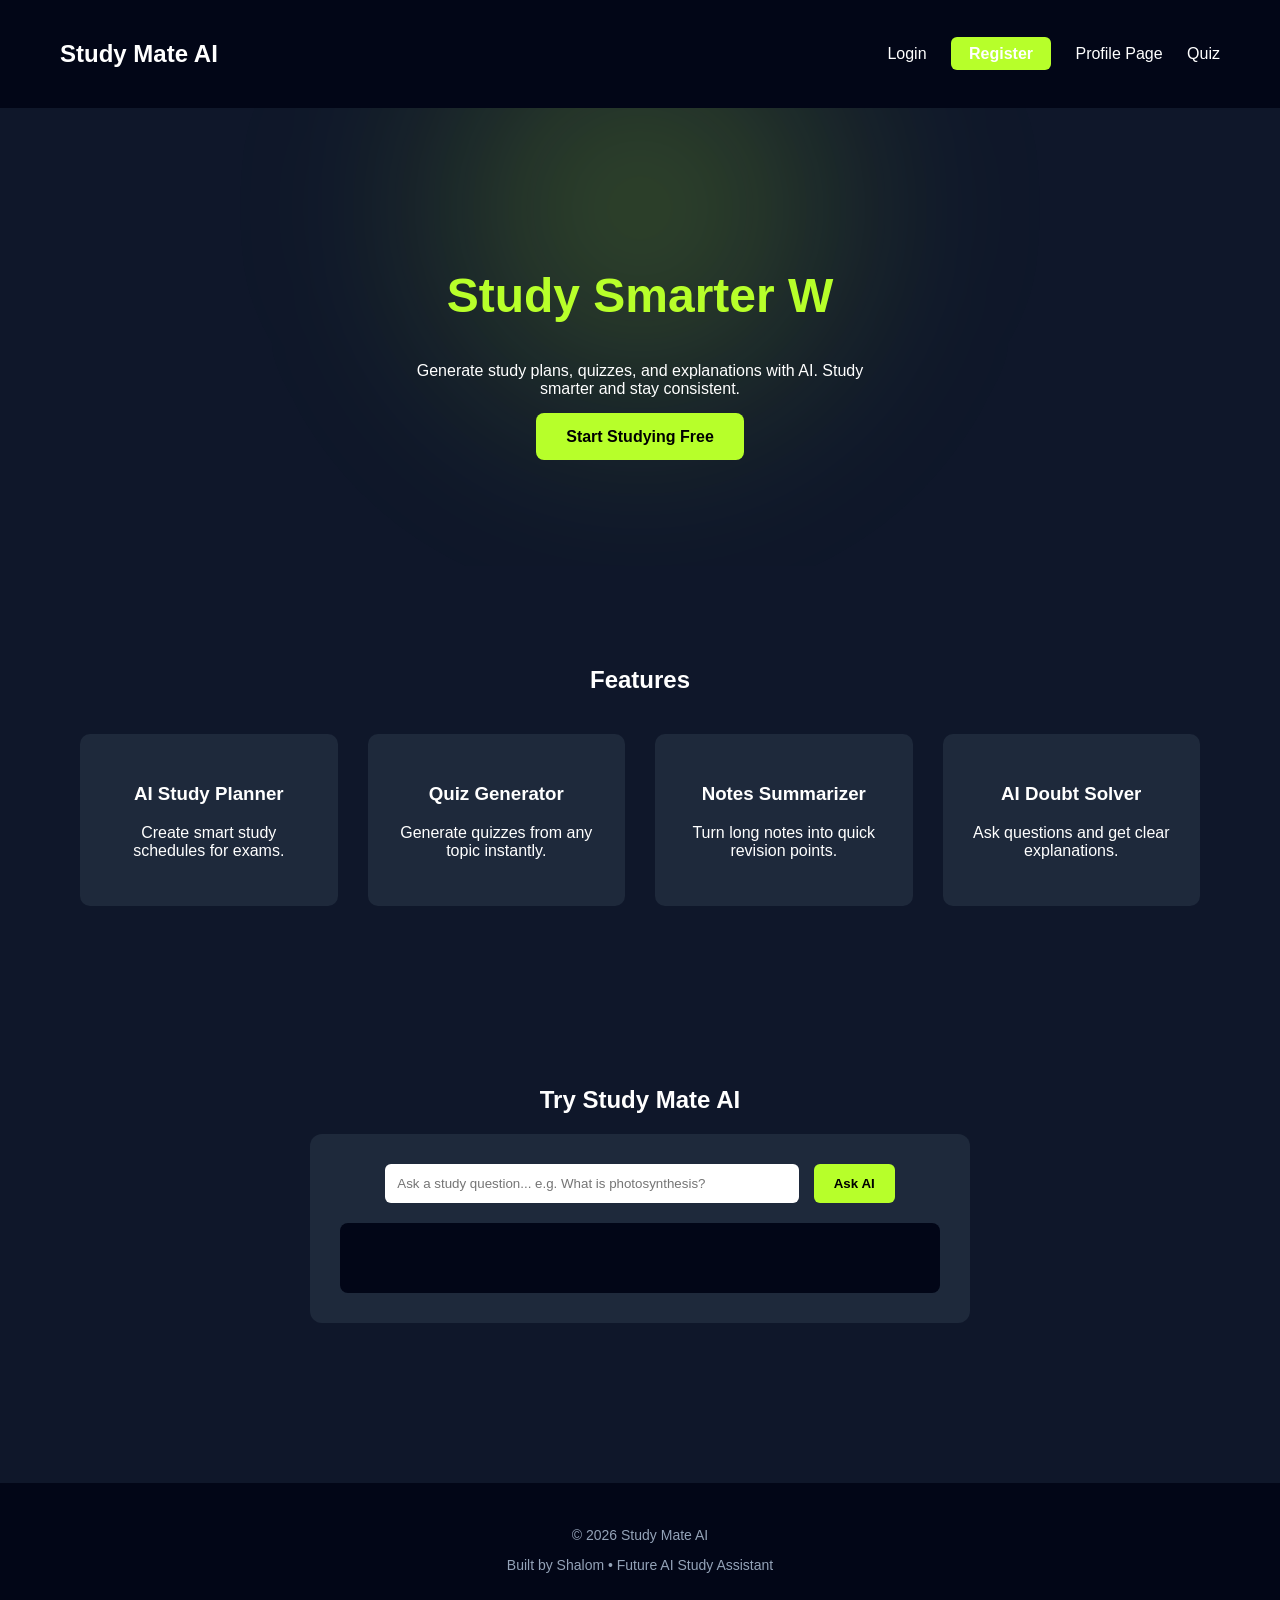
<file: index.html>
<!DOCTYPE html>
<html lang="en">

<head>
<meta charset="UTF-8">
<meta name="viewport" content="width=device-width, initial-scale=1.0">
<title>Study Mate AI</title>
<link rel="stylesheet" href="style.css">
</head>

<body>
    <style>
        /* GENERAL STYLES */
body{
    margin:0;
    font-family: Arial, sans-serif;
    background:#0f172a;
    color:white;
}

/* NAVBAR */
.navbar{
    display:flex;
    justify-content:space-between;
    align-items:center;
    padding:20px 60px;
    background:#020617;
}

.nav-links a{
    margin-left:20px;
    text-decoration:none;
    color:white;
}

.home-btn{
    background:#b7ff2a;
    color:black;
    padding:8px 18px;
    border-radius:6px;
    font-weight:bold;
}

/* HERO SECTION */
.hero{
    text-align:center;
    padding:120px 20px;
    position:relative;
    overflow:hidden;
}

.hero::before{
    content:"";
    position:absolute;
    top:-200px;
    left:50%;
    transform:translateX(-50%);
    width:600px;
    height:600px;
    background:radial-gradient(circle, rgba(183,255,42,0.25), transparent 70%);
    filter:blur(80px);
    z-index:-1;
}

.hero h2{
    font-size:48px;
    font-weight:bold;
    color:#b7ff2a;
}

.hero p{
    max-width:500px;
    margin:auto;
    margin-top:20px;
    margin-bottom:30px;
}

.start-btn{
    background:#b7ff2a;
    color:black;
    padding:15px 30px;
    border-radius:8px;
    text-decoration:none;
    font-weight:bold;
}

/* FEATURES SECTION */
.features{
    padding:80px 20px;
    text-align:center;
}

.feature-grid{
    display:grid;
    grid-template-columns:repeat(auto-fit,minmax(220px,1fr));
    gap:30px;
    margin-top:40px;
    padding:0 60px;
}

.feature-card{
    background:#1e293b;
    padding:30px;
    border-radius:10px;
    transition:0.3s;
    cursor:pointer;
}

.feature-card:hover{
    transform:translateY(-8px);
    box-shadow:0 10px 20px rgba(0,0,0,0.4);
    border:1px solid #b7ff2a;
}

/* COINS & REWARDS SECTION */
.rewards{
    background:#0f172a;
    padding:60px 20px;
    text-align:center;
}

.rewards h2{
    color:#b7ff2a;
    font-size:36px;
    margin-bottom:20px;
}

.reward-cards{
    display:grid;
    grid-template-columns:repeat(auto-fit,minmax(180px,1fr));
    gap:20px;
    max-width:700px;
    margin:auto;
}

.reward-card{
    background:#1e293b;
    padding:25px;
    border-radius:12px;
    transition:0.3s;
    cursor:pointer;
}

.reward-card:hover{
    transform:translateY(-5px);
    box-shadow:0 8px 16px rgba(0,0,0,0.3);
    border:1px solid #b7ff2a;
}

.reward-card h3{
    color:#b7ff2a;
    margin-bottom:10px;
}

.reward-card p{
    color:#d1d5db;
    font-size:14px;
}

/* AUTH (LOGIN & REGISTER) */
.auth-section{
    text-align:center;
    padding:80px 20px;
}

.auth-box{
    max-width:400px;
    margin:auto;
    background:#1e293b;
    padding:40px;
    border-radius:12px;
}

.auth-box input{
    width:100%;
    padding:12px;
    margin:12px 0;
    border:none;
    border-radius:6px;
}

.auth-box button{
    width:100%;
    padding:15px;
    background:#b7ff2a;
    border:none;
    border-radius:6px;
    font-weight:bold;
    cursor:pointer;
    margin-top:10px;
}

.auth-box a{
    color:#b7ff2a;
    text-decoration:none;
}

.auth-box a:hover{
    text-decoration:underline;
}

/* AI DEMO */
.ai-demo{
    text-align:center;
    padding:80px 20px;
}

.ai-box{
    max-width:600px;
    margin:auto;
    background:#1e293b;
    padding:30px;
    border-radius:12px;
}

.ai-box input{
    width:65%;
    padding:12px;
    border:none;
    border-radius:6px;
    margin-right:10px;
}

.ai-box button{
    padding:12px 20px;
    background:#b7ff2a;
    border:none;
    border-radius:6px;
    font-weight:bold;
    cursor:pointer;
}

#ai-response{
    margin-top:20px;
    background:#020617;
    padding:15px;
    border-radius:8px;
    min-height:40px;
}

/* PDF UPLOAD BOX WITH HERO GLOW */
.pdf-box{
    width:100%;
    max-width:400px;
    background:#1e293b;
    padding:30px;
    border-radius:12px;
    display:flex;
    justify-content: center;
    flex-direction: column;
    align-items: center;
    gap:15px;
    position: relative;
    overflow: hidden;
    box-shadow: 0 0 20px rgba(183,255,42,0.2);
}

.pdf-box::before{
    content:"";
    position:absolute;
    top:-50%;
    left:50%;
    transform:translateX(-50%);
    width:300px;
    height:300px;
    background: radial-gradient(circle, rgba(183,255,42,0.25), transparent 70%);
    filter: blur(80px);
    z-index:-1;
    transition: all 0.3s ease-in-out;
}

.pdf-box:hover::before{
    filter: blur(100px);
    transform: translateX(-50%) scale(1.1);
}

.pdf-box input[type="file"]{
    width:100%;
    padding:10px;
    border-radius:6px;
    background:#0f172a;
    color:white;
    border:none;
}

.pdf-box button{
    width:100%;
    padding:12px;
    background:#b7ff2a;
    border:none;
    border-radius:6px;
    font-weight:bold;
    cursor:pointer;
    transition: 0.3s;
}

.pdf-box button:hover{
    background:#a6e22d;
}

#pdf-response{
    margin-top:20px;
    background:#020617;
    padding:15px;
    border-radius:8px;
    min-height:50px;
    color:#d1d5db;
    width:100%;
    max-width:400px;
    text-align:left;
}

/* FOOTER */
.footer{
    text-align:center;
    padding:30px;
    background:#020617;
    margin-top:80px;
    color:#94a3b8;
    font-size:14px;
}
    </style>

<!-- NAVBAR -->
<nav class="navbar">
<h1 class="logo">Study Mate AI</h1>
<div class="nav-links">
<a href="login.html">Login</a>
<a href="register.html" class="home-btn">Register</a>
<a href="profile.html">Profile Page</a>
<a href="quiz.html">Quiz</a>
</div>
</nav>

<!-- HERO SECTION -->
<section class="hero">
<h2 id="typing-text"></h2>
<p>
Generate study plans, quizzes, and explanations with AI.
Study smarter and stay consistent.
</p>
<a href="register.html" class="start-btn">Start Studying Free</a>
</section>

<!-- FEATURES -->
<section class="features">
<h2>Features</h2>
<div class="feature-grid">
<div class="feature-card">
<h3>AI Study Planner</h3>
<p>Create smart study schedules for exams.</p>
</div>
<div class="feature-card">
<h3>Quiz Generator</h3>
<p>Generate quizzes from any topic instantly.</p>
</div>
<div class="feature-card">
<h3>Notes Summarizer</h3>
<p>Turn long notes into quick revision points.</p>
</div>
<div class="feature-card">
<h3>AI Doubt Solver</h3>
<p>Ask questions and get clear explanations.</p>
</div>
</div>
</section>

<!-- AI DEMO -->
<section class="ai-demo">
<h2>Try Study Mate AI</h2>
<div class="ai-box">
<input 
type="text" 
id="question" 
placeholder="Ask a study question... e.g. What is photosynthesis?"
>
<button onclick="askAI()">Ask AI</button>
<div id="ai-response"></div>
</div>
</section>

<!-- FOOTER -->
<footer class="footer">
<p>© 2026 Study Mate AI</p>
<p>Built by Shalom • Future AI Study Assistant</p>
</footer>

<script>
// Typing Effect
const text = "Study Smarter With AI";
let index = 0;
function typeEffect(){
if(index < text.length){
document.getElementById("typing-text").innerHTML += text.charAt(index);
index++;
setTimeout(typeEffect,80);
}
}
typeEffect();

// Fake AI Demo
function askAI(){
const question = document.getElementById("question").value;
const responseBox = document.getElementById("ai-response");
responseBox.innerHTML = "Thinking...";
setTimeout(function(){
let response = "";
if(question.toLowerCase().includes("photosynthesis")){
response = "Photosynthesis is the process by which plants convert sunlight, water and carbon dioxide into glucose and oxygen.";
}
else if(question.toLowerCase().includes("derivative")){
response = "A derivative measures how a function changes as its input changes. It represents the rate of change.";
}
else{
response = "Study Mate AI would normally generate an AI explanation here. Full AI integration is coming soon.";
}
responseBox.innerHTML = response;
},1000);
}
</script>

</body>
</html>
</file>
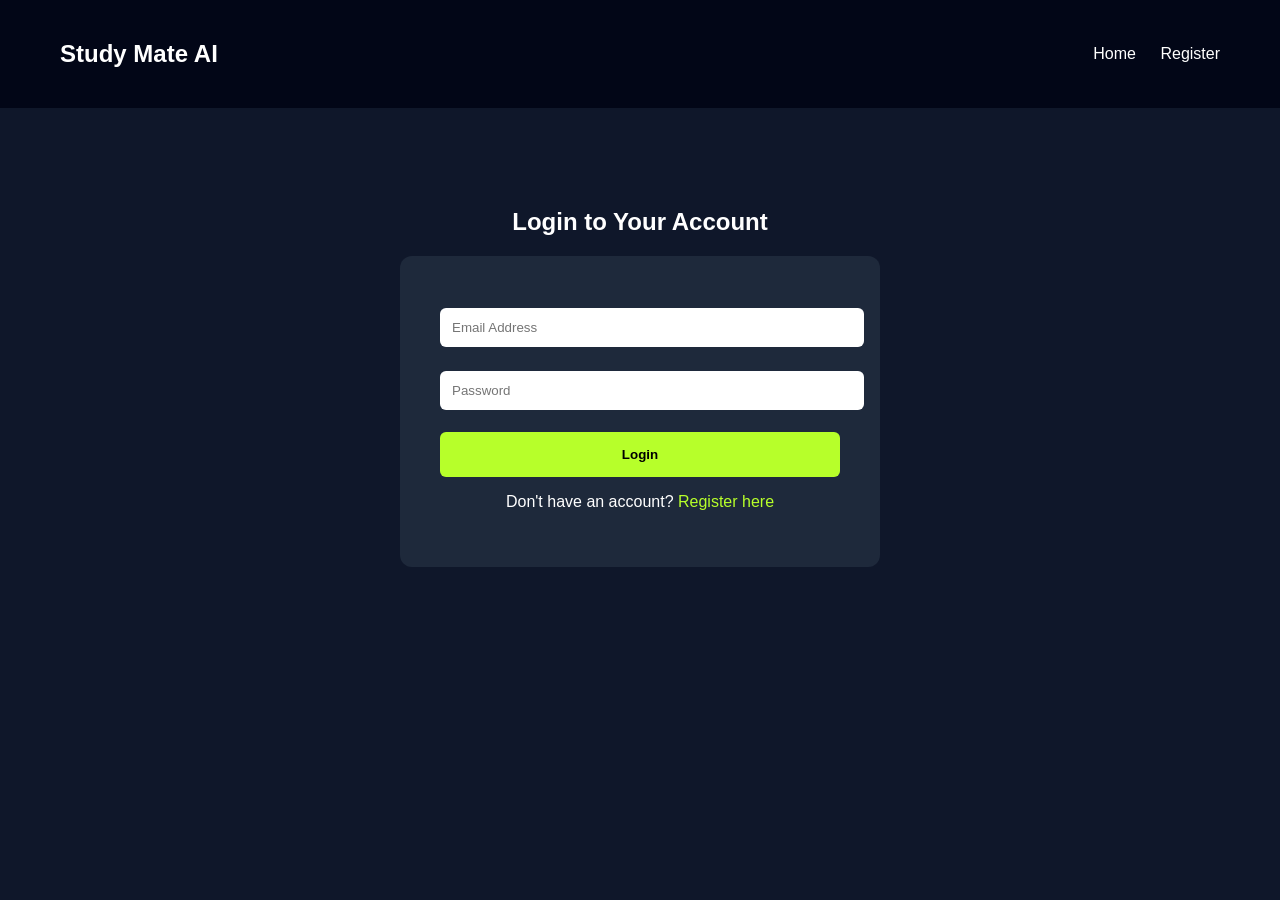
<file: login.html>
<!DOCTYPE html>
<html lang="en">
<head>
<meta charset="UTF-8">
<meta name="viewport" content="width=device-width, initial-scale=1.0">
<title>Login - Study Mate AI</title>
<link rel="stylesheet" href="/style.css">
</head>
<body>
    <style>
        /* GENERAL STYLES */
body{
    margin:0;
    font-family: Arial, sans-serif;
    background:#0f172a;
    color:white;
}

/* NAVBAR */
.navbar{
    display:flex;
    justify-content:space-between;
    align-items:center;
    padding:20px 60px;
    background:#020617;
}

.nav-links a{
    margin-left:20px;
    text-decoration:none;
    color:white;
}

.home-btn{
    background:#b7ff2a;
    color:black;
    padding:8px 18px;
    border-radius:6px;
    font-weight:bold;
}

/* HERO SECTION */
.hero{
    text-align:center;
    padding:120px 20px;
    position:relative;
    overflow:hidden;
}

.hero::before{
    content:"";
    position:absolute;
    top:-200px;
    left:50%;
    transform:translateX(-50%);
    width:600px;
    height:600px;
    background:radial-gradient(circle, rgba(183,255,42,0.25), transparent 70%);
    filter:blur(80px);
    z-index:-1;
}

.hero h2{
    font-size:48px;
    font-weight:bold;
    color:#b7ff2a;
}

.hero p{
    max-width:500px;
    margin:auto;
    margin-top:20px;
    margin-bottom:30px;
}

.start-btn{
    background:#b7ff2a;
    color:black;
    padding:15px 30px;
    border-radius:8px;
    text-decoration:none;
    font-weight:bold;
}

/* FEATURES SECTION */
.features{
    padding:80px 20px;
    text-align:center;
}

.feature-grid{
    display:grid;
    grid-template-columns:repeat(auto-fit,minmax(220px,1fr));
    gap:30px;
    margin-top:40px;
    padding:0 60px;
}

.feature-card{
    background:#1e293b;
    padding:30px;
    border-radius:10px;
    transition:0.3s;
    cursor:pointer;
}

.feature-card:hover{
    transform:translateY(-8px);
    box-shadow:0 10px 20px rgba(0,0,0,0.4);
    border:1px solid #b7ff2a;
}

/* COINS & REWARDS SECTION */
.rewards{
    background:#0f172a;
    padding:60px 20px;
    text-align:center;
}

.rewards h2{
    color:#b7ff2a;
    font-size:36px;
    margin-bottom:20px;
}

.reward-cards{
    display:grid;
    grid-template-columns:repeat(auto-fit,minmax(180px,1fr));
    gap:20px;
    max-width:700px;
    margin:auto;
}

.reward-card{
    background:#1e293b;
    padding:25px;
    border-radius:12px;
    transition:0.3s;
    cursor:pointer;
}

.reward-card:hover{
    transform:translateY(-5px);
    box-shadow:0 8px 16px rgba(0,0,0,0.3);
    border:1px solid #b7ff2a;
}

.reward-card h3{
    color:#b7ff2a;
    margin-bottom:10px;
}

.reward-card p{
    color:#d1d5db;
    font-size:14px;
}

/* AUTH (LOGIN & REGISTER) */
.auth-section{
    text-align:center;
    padding:80px 20px;
}

.auth-box{
    max-width:400px;
    margin:auto;
    background:#1e293b;
    padding:40px;
    border-radius:12px;
}

.auth-box input{
    width:100%;
    padding:12px;
    margin:12px 0;
    border:none;
    border-radius:6px;
}

.auth-box button{
    width:100%;
    padding:15px;
    background:#b7ff2a;
    border:none;
    border-radius:6px;
    font-weight:bold;
    cursor:pointer;
    margin-top:10px;
}

.auth-box a{
    color:#b7ff2a;
    text-decoration:none;
}

.auth-box a:hover{
    text-decoration:underline;
}

/* AI DEMO */
.ai-demo{
    text-align:center;
    padding:80px 20px;
}

.ai-box{
    max-width:600px;
    margin:auto;
    background:#1e293b;
    padding:30px;
    border-radius:12px;
}

.ai-box input{
    width:65%;
    padding:12px;
    border:none;
    border-radius:6px;
    margin-right:10px;
}

.ai-box button{
    padding:12px 20px;
    background:#b7ff2a;
    border:none;
    border-radius:6px;
    font-weight:bold;
    cursor:pointer;
}

#ai-response{
    margin-top:20px;
    background:#020617;
    padding:15px;
    border-radius:8px;
    min-height:40px;
}

/* PDF UPLOAD BOX WITH HERO GLOW */
.pdf-box{
    width:100%;
    max-width:400px;
    background:#1e293b;
    padding:30px;
    border-radius:12px;
    display:flex;
    justify-content: center;
    flex-direction: column;
    align-items: center;
    gap:15px;
    position: relative;
    overflow: hidden;
    box-shadow: 0 0 20px rgba(183,255,42,0.2);
}

.pdf-box::before{
    content:"";
    position:absolute;
    top:-50%;
    left:50%;
    transform:translateX(-50%);
    width:300px;
    height:300px;
    background: radial-gradient(circle, rgba(183,255,42,0.25), transparent 70%);
    filter: blur(80px);
    z-index:-1;
    transition: all 0.3s ease-in-out;
}

.pdf-box:hover::before{
    filter: blur(100px);
    transform: translateX(-50%) scale(1.1);
}

.pdf-box input[type="file"]{
    width:100%;
    padding:10px;
    border-radius:6px;
    background:#0f172a;
    color:white;
    border:none;
}

.pdf-box button{
    width:100%;
    padding:12px;
    background:#b7ff2a;
    border:none;
    border-radius:6px;
    font-weight:bold;
    cursor:pointer;
    transition: 0.3s;
}

.pdf-box button:hover{
    background:#a6e22d;
}

#pdf-response{
    margin-top:20px;
    background:#020617;
    padding:15px;
    border-radius:8px;
    min-height:50px;
    color:#d1d5db;
    width:100%;
    max-width:400px;
    text-align:left;
}

/* FOOTER */
.footer{
    text-align:center;
    padding:30px;
    background:#020617;
    margin-top:80px;
    color:#94a3b8;
    font-size:14px;
}
    </style>

<!-- NAVBAR -->
<nav class="navbar">
<h1 class="logo">Study Mate AI</h1>
<div class="nav-links">
<a href="index.html">Home</a>
<a href="register.html">Register</a>
</div>
</nav>

<!-- LOGIN FORM -->
<section class="auth-section">
<h2>Login to Your Account</h2>
<div class="auth-box">
<form id="loginForm">
<input type="email" id="email" placeholder="Email Address" required>
<input type="password" id="password" placeholder="Password" required>
<button type="submit">Login</button>
</form>
<p>Don't have an account? <a href="register.html">Register here</a></p>
</div>
</section>

<script>
// Simple login handler (demo)
document.getElementById("loginForm").addEventListener("submit", function(e){
    e.preventDefault();
    alert("Login successful! Redirecting to dashboard...");
    // In real app: check credentials and redirect
    window.location.href = "dashboard.html";
});
</script>

</body>
</html>
</file>
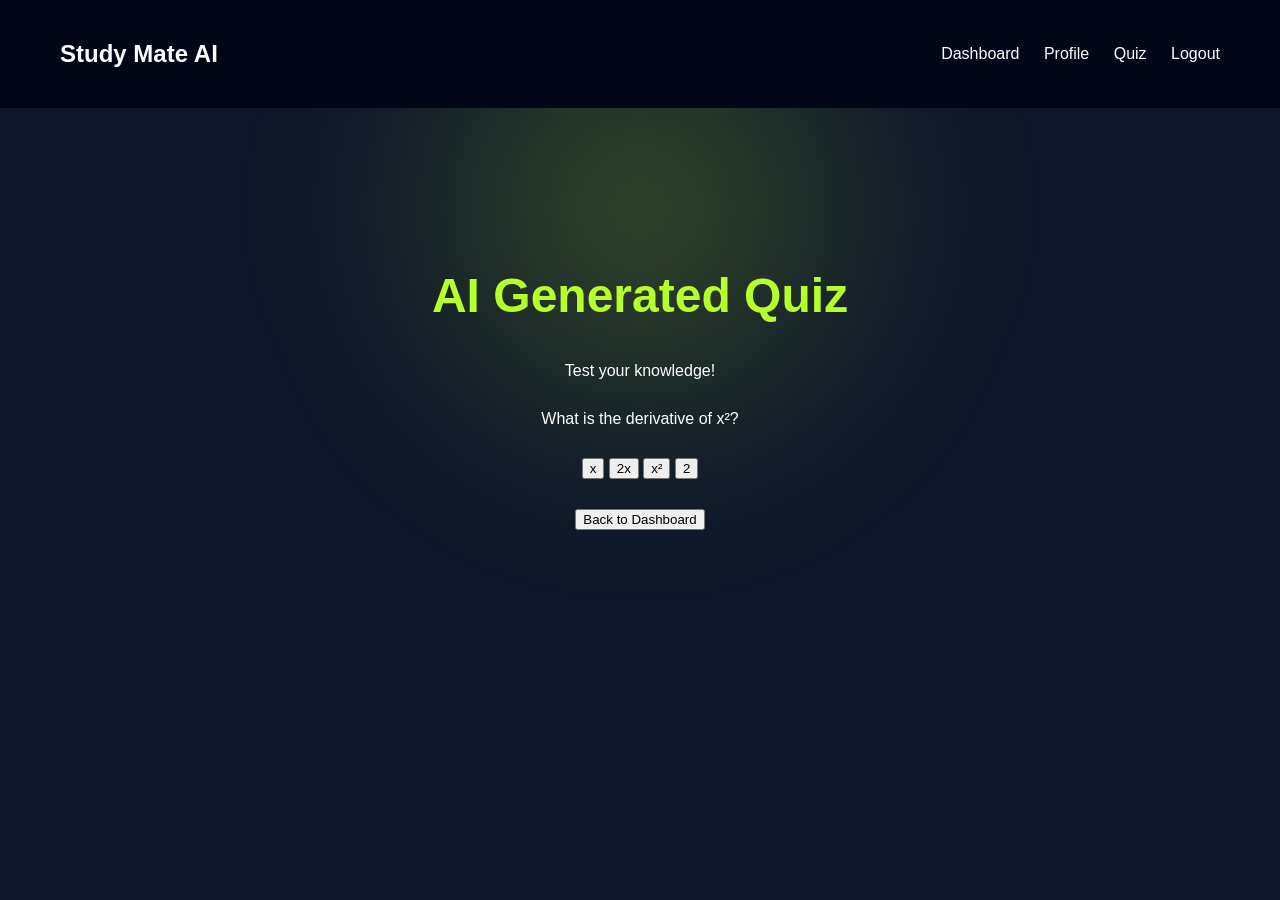
<file: quiz.html>
<!DOCTYPE html>
<html lang="en">
<head>
<meta charset="UTF-8">
<meta name="viewport" content="width=device-width, initial-scale=1.0">
<title>Quiz - Study Mate AI</title>
<link rel="stylesheet" href="/style.css">
</head>
<body>

<!-- NAVBAR -->
<nav class="navbar">
  <h1 class="logo">Study Mate AI</h1>
  <div class="nav-links">
    <a href="dashboard.html">Dashboard</a>
    <a href="profile.html">Profile</a>
    <a href="quiz.html" class="active">Quiz</a>
    <a href="login.html" id="logoutBtn">Logout</a>
  </div>
</nav>

<section class="hero">
  <h2>AI Generated Quiz</h2>
  <p>Test your knowledge!</p>

  <div class="quiz-box">
    <p id="question">What is the derivative of x²?</p>
    <div class="options">
      <button onclick="checkAnswer(this)">x</button>
      <button onclick="checkAnswer(this)">2x</button>
      <button onclick="checkAnswer(this)">x²</button>
      <button onclick="checkAnswer(this)">2</button>
    </div>
    <p id="result"></p>
    <button class="back-btn" onclick="window.location.href='dashboard.html'">Back to Dashboard</button>
  </div>
</section>

<script>
document.getElementById("logoutBtn").addEventListener("click", function(e){
    e.preventDefault();
    alert("Logged out! Returning to homepage.");
    window.location.href = "index.html";
});

// Quiz logic
function checkAnswer(btn){
    const result = document.getElementById("result");
    if(btn.innerText === "2x"){
        result.innerHTML = "✅ Correct! You earned 20 coins!";
    }else{
        result.innerHTML = "❌ Wrong answer, try again!";
    }
}
</script>
</body>
</html>
</file>
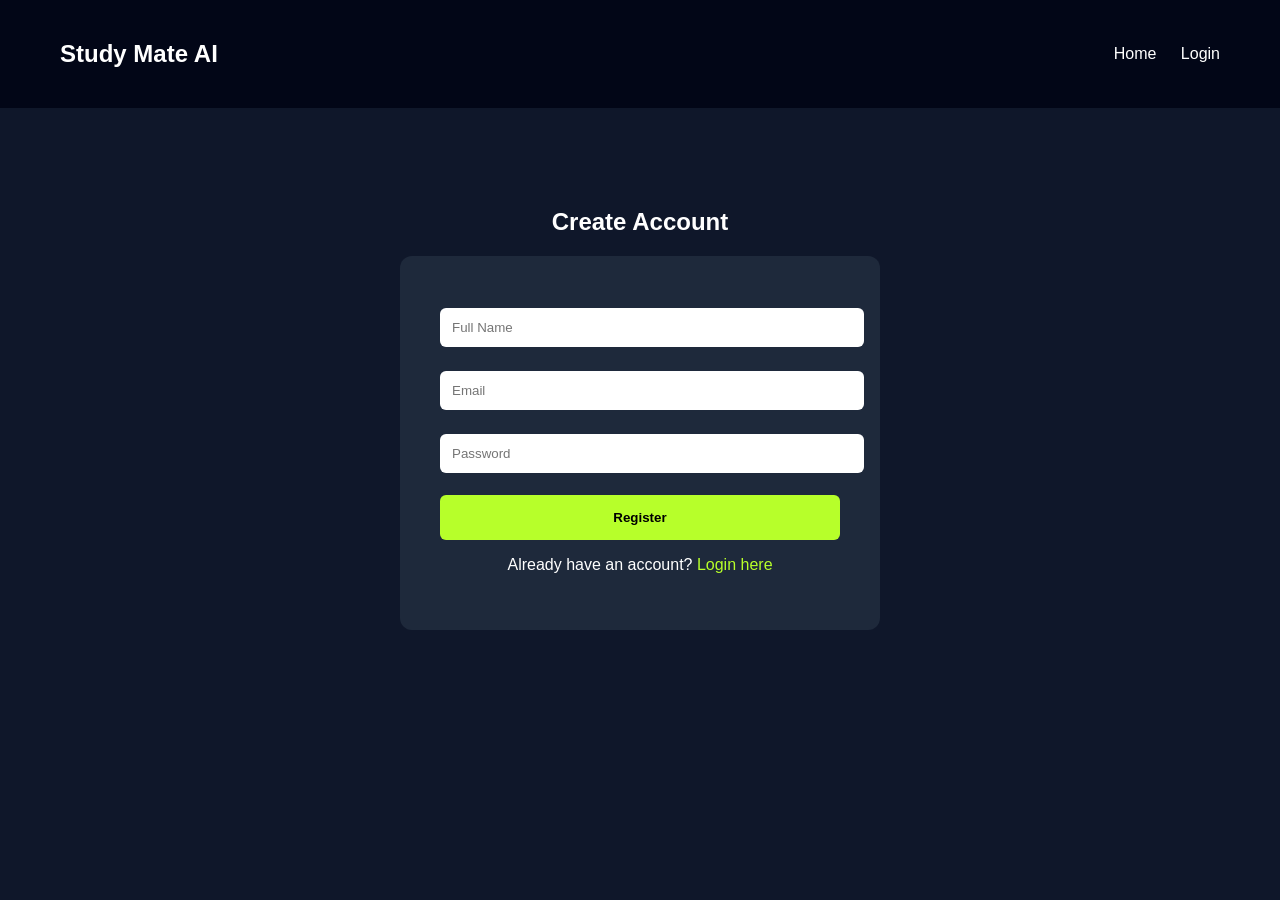
<file: register.html>
<!DOCTYPE html>
<html lang="en">
<head>
<meta charset="UTF-8">
<meta name="viewport" content="width=device-width, initial-scale=1.0">
<title>Register - Study Mate AI</title>
<link rel="stylesheet" href="/style.css">
</head>
<body>
    <style>
        /* GENERAL STYLES */
body{
    margin:0;
    font-family: Arial, sans-serif;
    background:#0f172a;
    color:white;
}

/* NAVBAR */
.navbar{
    display:flex;
    justify-content:space-between;
    align-items:center;
    padding:20px 60px;
    background:#020617;
}

.nav-links a{
    margin-left:20px;
    text-decoration:none;
    color:white;
}

.home-btn{
    background:#b7ff2a;
    color:black;
    padding:8px 18px;
    border-radius:6px;
    font-weight:bold;
}

/* HERO SECTION */
.hero{
    text-align:center;
    padding:120px 20px;
    position:relative;
    overflow:hidden;
}

.hero::before{
    content:"";
    position:absolute;
    top:-200px;
    left:50%;
    transform:translateX(-50%);
    width:600px;
    height:600px;
    background:radial-gradient(circle, rgba(183,255,42,0.25), transparent 70%);
    filter:blur(80px);
    z-index:-1;
}

.hero h2{
    font-size:48px;
    font-weight:bold;
    color:#b7ff2a;
}

.hero p{
    max-width:500px;
    margin:auto;
    margin-top:20px;
    margin-bottom:30px;
}

.start-btn{
    background:#b7ff2a;
    color:black;
    padding:15px 30px;
    border-radius:8px;
    text-decoration:none;
    font-weight:bold;
}

/* FEATURES SECTION */
.features{
    padding:80px 20px;
    text-align:center;
}

.feature-grid{
    display:grid;
    grid-template-columns:repeat(auto-fit,minmax(220px,1fr));
    gap:30px;
    margin-top:40px;
    padding:0 60px;
}

.feature-card{
    background:#1e293b;
    padding:30px;
    border-radius:10px;
    transition:0.3s;
    cursor:pointer;
}

.feature-card:hover{
    transform:translateY(-8px);
    box-shadow:0 10px 20px rgba(0,0,0,0.4);
    border:1px solid #b7ff2a;
}

/* COINS & REWARDS SECTION */
.rewards{
    background:#0f172a;
    padding:60px 20px;
    text-align:center;
}

.rewards h2{
    color:#b7ff2a;
    font-size:36px;
    margin-bottom:20px;
}

.reward-cards{
    display:grid;
    grid-template-columns:repeat(auto-fit,minmax(180px,1fr));
    gap:20px;
    max-width:700px;
    margin:auto;
}

.reward-card{
    background:#1e293b;
    padding:25px;
    border-radius:12px;
    transition:0.3s;
    cursor:pointer;
}

.reward-card:hover{
    transform:translateY(-5px);
    box-shadow:0 8px 16px rgba(0,0,0,0.3);
    border:1px solid #b7ff2a;
}

.reward-card h3{
    color:#b7ff2a;
    margin-bottom:10px;
}

.reward-card p{
    color:#d1d5db;
    font-size:14px;
}

/* AUTH (LOGIN & REGISTER) */
.auth-section{
    text-align:center;
    padding:80px 20px;
}

.auth-box{
    max-width:400px;
    margin:auto;
    background:#1e293b;
    padding:40px;
    border-radius:12px;
}

.auth-box input{
    width:100%;
    padding:12px;
    margin:12px 0;
    border:none;
    border-radius:6px;
}

.auth-box button{
    width:100%;
    padding:15px;
    background:#b7ff2a;
    border:none;
    border-radius:6px;
    font-weight:bold;
    cursor:pointer;
    margin-top:10px;
}

.auth-box a{
    color:#b7ff2a;
    text-decoration:none;
}

.auth-box a:hover{
    text-decoration:underline;
}

/* AI DEMO */
.ai-demo{
    text-align:center;
    padding:80px 20px;
}

.ai-box{
    max-width:600px;
    margin:auto;
    background:#1e293b;
    padding:30px;
    border-radius:12px;
}

.ai-box input{
    width:65%;
    padding:12px;
    border:none;
    border-radius:6px;
    margin-right:10px;
}

.ai-box button{
    padding:12px 20px;
    background:#b7ff2a;
    border:none;
    border-radius:6px;
    font-weight:bold;
    cursor:pointer;
}

#ai-response{
    margin-top:20px;
    background:#020617;
    padding:15px;
    border-radius:8px;
    min-height:40px;
}

/* PDF UPLOAD BOX WITH HERO GLOW */
.pdf-box{
    width:100%;
    max-width:400px;
    background:#1e293b;
    padding:30px;
    border-radius:12px;
    display:flex;
    justify-content: center;
    flex-direction: column;
    align-items: center;
    gap:15px;
    position: relative;
    overflow: hidden;
    box-shadow: 0 0 20px rgba(183,255,42,0.2);
}

.pdf-box::before{
    content:"";
    position:absolute;
    top:-50%;
    left:50%;
    transform:translateX(-50%);
    width:300px;
    height:300px;
    background: radial-gradient(circle, rgba(183,255,42,0.25), transparent 70%);
    filter: blur(80px);
    z-index:-1;
    transition: all 0.3s ease-in-out;
}

.pdf-box:hover::before{
    filter: blur(100px);
    transform: translateX(-50%) scale(1.1);
}

.pdf-box input[type="file"]{
    width:100%;
    padding:10px;
    border-radius:6px;
    background:#0f172a;
    color:white;
    border:none;
}

.pdf-box button{
    width:100%;
    padding:12px;
    background:#b7ff2a;
    border:none;
    border-radius:6px;
    font-weight:bold;
    cursor:pointer;
    transition: 0.3s;
}

.pdf-box button:hover{
    background:#a6e22d;
}

#pdf-response{
    margin-top:20px;
    background:#020617;
    padding:15px;
    border-radius:8px;
    min-height:50px;
    color:#d1d5db;
    width:100%;
    max-width:400px;
    text-align:left;
}

/* FOOTER */
.footer{
    text-align:center;
    padding:30px;
    background:#020617;
    margin-top:80px;
    color:#94a3b8;
    font-size:14px;
}
    </style>

<!-- NAVBAR -->
<nav class="navbar">
<h1 class="logo">Study Mate AI</h1>
<div class="nav-links">
<a href="index.html">Home</a>
<a href="login.html">Login</a>
</div>
</nav>

<!-- REGISTER FORM -->
<section class="auth-section">
<h2>Create Account</h2>
<div class="auth-box">
<form id="registerForm">
<input type="text" id="fullName" placeholder="Full Name">
<input type="email" id="email" placeholder="Email">
<input type="password" id="password" placeholder="Password">
<button onclick="registerUser()">Register</button>

<script>
function registerUser() {
    const name = document.getElementById("fullName").value;
    if(!name) {
        alert("Please enter your name!");
        return;
    }
    // Save name to localStorage
    localStorage.setItem("studentName", name);
    alert("Registration successful!");
    window.location.href = "dashboard.html";
}
</script>
</form>
<p>Already have an account? <a href="login.html">Login here</a></p>
</div>
</section>

<script>
// Simple registration handler (demo)
document.getElementById("registerForm").addEventListener("submit", function(e){
    e.preventDefault();
    alert("Account created! Redirecting to dashboard...");
    // In real app: save user and redirect
    window.location.href = "dashboard.html";
});
</script>

</body>
</html>
</file>
<file: style.css>
/* GENERAL STYLES */
body{
    margin:0;
    font-family: Arial, sans-serif;
    background:#0f172a;
    color:white;
}

/* NAVBAR */
.navbar{
    display:flex;
    justify-content:space-between;
    align-items:center;
    padding:20px 60px;
    background:#020617;
}

.nav-links a{
    margin-left:20px;
    text-decoration:none;
    color:white;
}

.home-btn{
    background:#b7ff2a;
    color:black;
    padding:8px 18px;
    border-radius:6px;
    font-weight:bold;
}

/* HERO SECTION */
.hero{
    text-align:center;
    padding:120px 20px;
    position:relative;
    overflow:hidden;
}

.hero::before{
    content:"";
    position:absolute;
    top:-200px;
    left:50%;
    transform:translateX(-50%);
    width:600px;
    height:600px;
    background:radial-gradient(circle, rgba(183,255,42,0.25), transparent 70%);
    filter:blur(80px);
    z-index:-1;
}

.hero h2{
    font-size:48px;
    font-weight:bold;
    color:#b7ff2a;
}

.hero p{
    max-width:500px;
    margin:auto;
    margin-top:20px;
    margin-bottom:30px;
}

.start-btn{
    background:#b7ff2a;
    color:black;
    padding:15px 30px;
    border-radius:8px;
    text-decoration:none;
    font-weight:bold;
}

/* FEATURES SECTION */
.features{
    padding:80px 20px;
    text-align:center;
}

.feature-grid{
    display:grid;
    grid-template-columns:repeat(auto-fit,minmax(220px,1fr));
    gap:30px;
    margin-top:40px;
    padding:0 60px;
}

.feature-card{
    background:#1e293b;
    padding:30px;
    border-radius:10px;
    transition:0.3s;
    cursor:pointer;
}

.feature-card:hover{
    transform:translateY(-8px);
    box-shadow:0 10px 20px rgba(0,0,0,0.4);
    border:1px solid #b7ff2a;
}

/* COINS & REWARDS SECTION */
.rewards{
    background:#0f172a;
    padding:60px 20px;
    text-align:center;
}

.rewards h2{
    color:#b7ff2a;
    font-size:36px;
    margin-bottom:20px;
}

.reward-cards{
    display:grid;
    grid-template-columns:repeat(auto-fit,minmax(180px,1fr));
    gap:20px;
    max-width:700px;
    margin:auto;
}

.reward-card{
    background:#1e293b;
    padding:25px;
    border-radius:12px;
    transition:0.3s;
    cursor:pointer;
}

.reward-card:hover{
    transform:translateY(-5px);
    box-shadow:0 8px 16px rgba(0,0,0,0.3);
    border:1px solid #b7ff2a;
}

.reward-card h3{
    color:#b7ff2a;
    margin-bottom:10px;
}

.reward-card p{
    color:#d1d5db;
    font-size:14px;
}

/* AUTH (LOGIN & REGISTER) */
.auth-section{
    text-align:center;
    padding:80px 20px;
}

.auth-box{
    max-width:400px;
    margin:auto;
    background:#1e293b;
    padding:40px;
    border-radius:12px;
}

.auth-box input{
    width:100%;
    padding:12px;
    margin:12px 0;
    border:none;
    border-radius:6px;
}

.auth-box button{
    width:100%;
    padding:15px;
    background:#b7ff2a;
    border:none;
    border-radius:6px;
    font-weight:bold;
    cursor:pointer;
    margin-top:10px;
}

.auth-box a{
    color:#b7ff2a;
    text-decoration:none;
}

.auth-box a:hover{
    text-decoration:underline;
}

/* AI DEMO */
.ai-demo{
    text-align:center;
    padding:80px 20px;
}

.ai-box{
    max-width:600px;
    margin:auto;
    background:#1e293b;
    padding:30px;
    border-radius:12px;
}

.ai-box input{
    width:65%;
    padding:12px;
    border:none;
    border-radius:6px;
    margin-right:10px;
}

.ai-box button{
    padding:12px 20px;
    background:#b7ff2a;
    border:none;
    border-radius:6px;
    font-weight:bold;
    cursor:pointer;
}

#ai-response{
    margin-top:20px;
    background:#020617;
    padding:15px;
    border-radius:8px;
    min-height:40px;
}

/* PDF UPLOAD BOX WITH HERO GLOW */
.pdf-box{
    width:100%;
    max-width:400px;
    background:#1e293b;
    padding:30px;
    border-radius:12px;
    display:flex;
    justify-content: center;
    flex-direction: column;
    align-items: center;
    gap:15px;
    position: relative;
    overflow: hidden;
    box-shadow: 0 0 20px rgba(183,255,42,0.2);
}

.pdf-box::before{
    content:"";
    position:absolute;
    top:-50%;
    left:50%;
    transform:translateX(-50%);
    width:300px;
    height:300px;
    background: radial-gradient(circle, rgba(183,255,42,0.25), transparent 70%);
    filter: blur(80px);
    z-index:-1;
    transition: all 0.3s ease-in-out;
}

.pdf-box:hover::before{
    filter: blur(100px);
    transform: translateX(-50%) scale(1.1);
}

.pdf-box input[type="file"]{
    width:100%;
    padding:10px;
    border-radius:6px;
    background:#0f172a;
    color:white;
    border:none;
}

.pdf-box button{
    width:100%;
    padding:12px;
    background:#b7ff2a;
    border:none;
    border-radius:6px;
    font-weight:bold;
    cursor:pointer;
    transition: 0.3s;
}

.pdf-box button:hover{
    background:#a6e22d;
}

#pdf-response{
    margin-top:20px;
    background:#020617;
    padding:15px;
    border-radius:8px;
    min-height:50px;
    color:#d1d5db;
    width:100%;
    max-width:400px;
    text-align:left;
}

/* FOOTER */
.footer{
    text-align:center;
    padding:30px;
    background:#020617;
    margin-top:80px;
    color:#94a3b8;
    font-size:14px;
}
</file>
